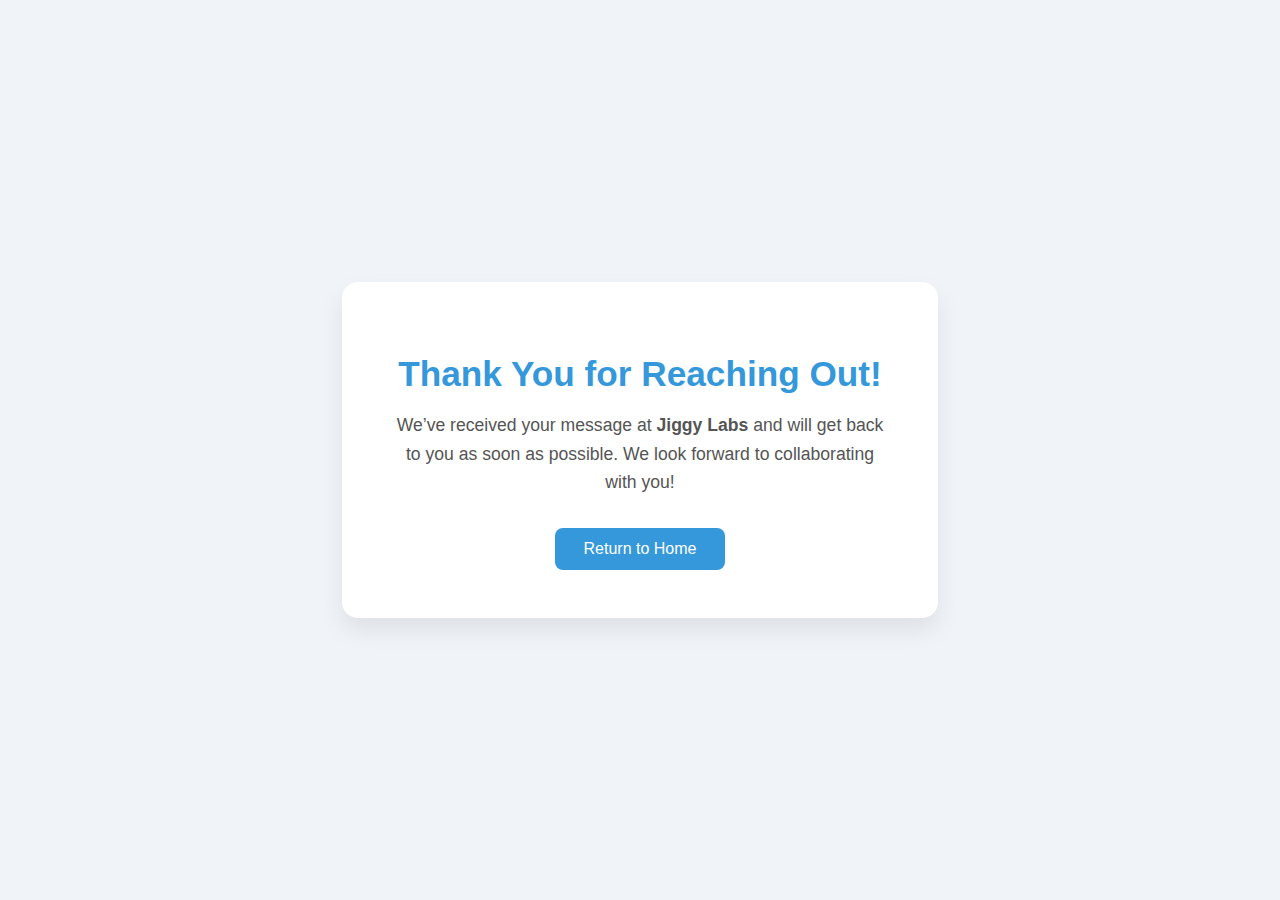
<file: thank-you.html>
<!DOCTYPE html>
<html lang="en">
<head>
  <meta charset="UTF-8" />
  <meta name="viewport" content="width=device-width, initial-scale=1.0" />
  <title>Thank You | Jiggy Labs</title>
  <style>
    body {
      font-family: 'Poppins', sans-serif;
      background-color: #f0f4f8;
      display: flex;
      align-items: center;
      justify-content: center;
      height: 100vh;
      margin: 0;
      color: #1e2a38;
    }

    .thank-you-box {
      text-align: center;
      background: #ffffff;
      padding: 3rem;
      border-radius: 16px;
      box-shadow: 0 12px 25px rgba(0, 0, 0, 0.08);
      max-width: 500px;
      width: 90%;
    }

    .thank-you-box h1 {
      font-size: 2.2rem;
      color: #3498db;
      margin-bottom: 1rem;
    }

    .thank-you-box p {
      font-size: 1.1rem;
      line-height: 1.6;
      margin-bottom: 2rem;
      color: #555;
    }

    .thank-you-box a {
      display: inline-block;
      text-decoration: none;
      background-color: #3498db;
      color: white;
      font-weight: 500;
      padding: 0.75rem 1.8rem;
      border-radius: 8px;
      transition: background-color 0.3s ease;
    }

    .thank-you-box a:hover {
      background-color: #2c80c1;
    }

    @media (max-width: 480px) {
      .thank-you-box {
        padding: 2rem;
      }

      .thank-you-box h1 {
        font-size: 1.8rem;
      }

      .thank-you-box p {
        font-size: 1rem;
      }
    }
  </style>
</head>
<body>
  <div class="thank-you-box">
    <h1>Thank You for Reaching Out!</h1>
    <p>We’ve received your message at <strong>Jiggy Labs</strong> and will get back to you as soon as possible. We look forward to collaborating with you!</p>
    <a href="index.html">Return to Home</a>
  </div>
</body>
</html>
</file>
